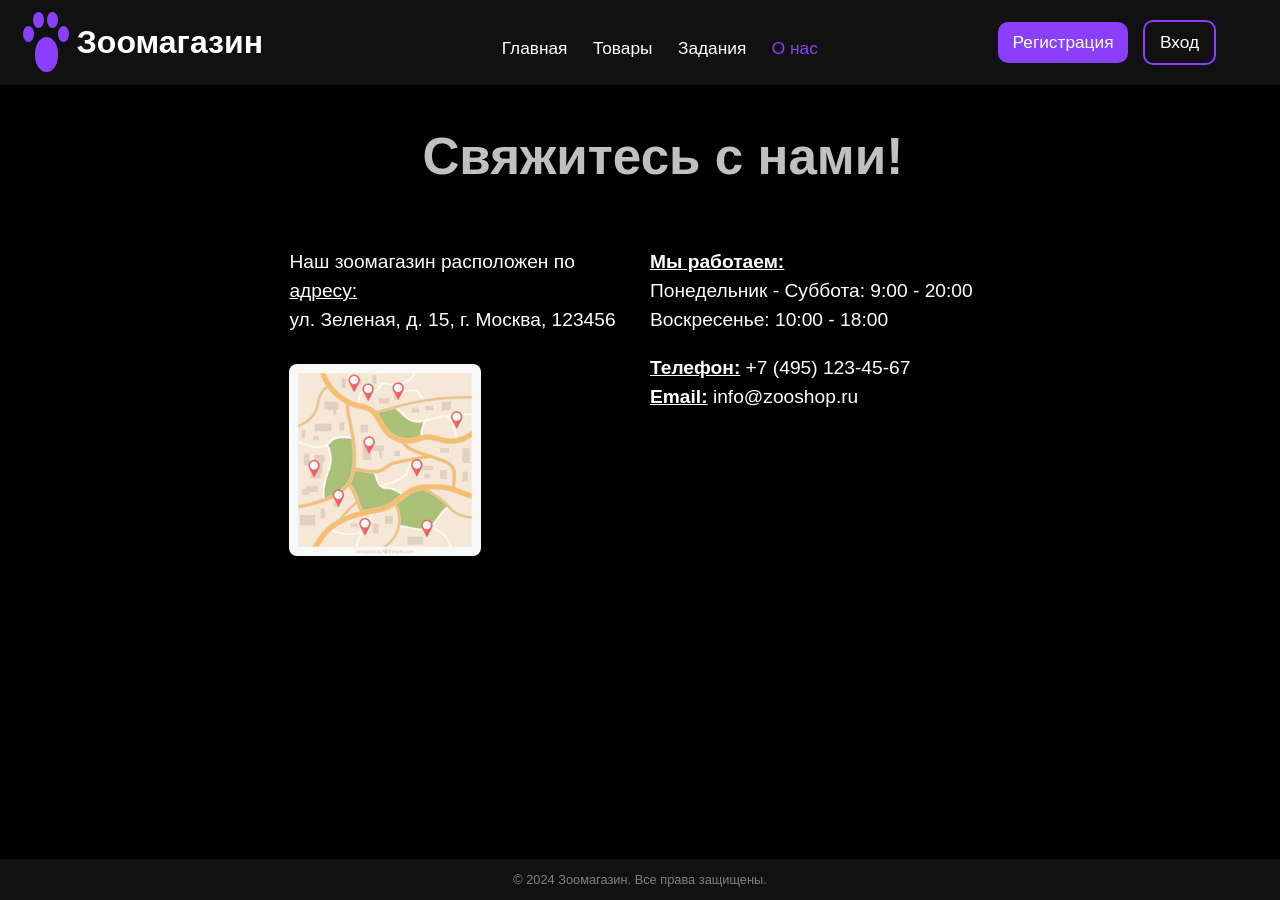
<file: AboutUs.html>
<!DOCTYPE html>
<html lang="ru">
<head>
    <meta charset="UTF-8">
    <meta name="viewport" content="width=device-width, initial-scale=1.0">
    <title>Товары для собак</title>
    <link rel="stylesheet" href="AboutUsStyle.css">
</head>
<body>

<header>
    <div class="logo">
        <div class="paw">
            <div class="pad"></div>
            <div class="toe toe1"></div>
            <div class="toe toe2"></div>
            <div class="toe toe3"></div>
            <div class="toe toe4"></div>
        </div>
        <h1>Зоомагазин</h1>
    </div>
    <nav>
        <a href="MainPage.html">Главная</a>
        <a href="Products.html">Товары</a>
        <a href="Tasks.html">Задания</a>
        <a href="AboutUs.html" class="active">О нас</a>
    </nav>
    <div>
        <button id="register" onclick="location.href='#register'" style="margin-left: 5px;">Регистрация</button>
        <button id="login" onclick="location.href='#login'" style="margin-left: 10px;">Вход</button>
    </div>
</header>

<main>
    <h2>Свяжитесь с нами!</h2>
    <div class="content">
        <div class="welcome-section">
            <div class="address">
                <p>Наш зоомагазин расположен по <u>адресу:</u><br> ул. Зеленая, д. 15, г. Москва, 123456</p>
                <img src="карта.jpg" alt="карта" class="address-image">
            </div>
            <div class="contact-info">
                <p><b><u>Мы работаем:</u></b><br>
                    Понедельник - Суббота: 9:00 - 20:00<br>
                    Воскресенье: 10:00 - 18:00<br>
                </p>
                <p>
                    <b><u>Телефон:</u></b> +7 (495) 123-45-67<br>
                    <b><u>Email:</u></b> info@zooshop.ru
                </p>
            </div>
        </div>
    </div>
</main>

<footer>
    <p>&copy; 2024 Зоомагазин. Все права защищены.</p>
</footer>

</body>
</html>
</file>
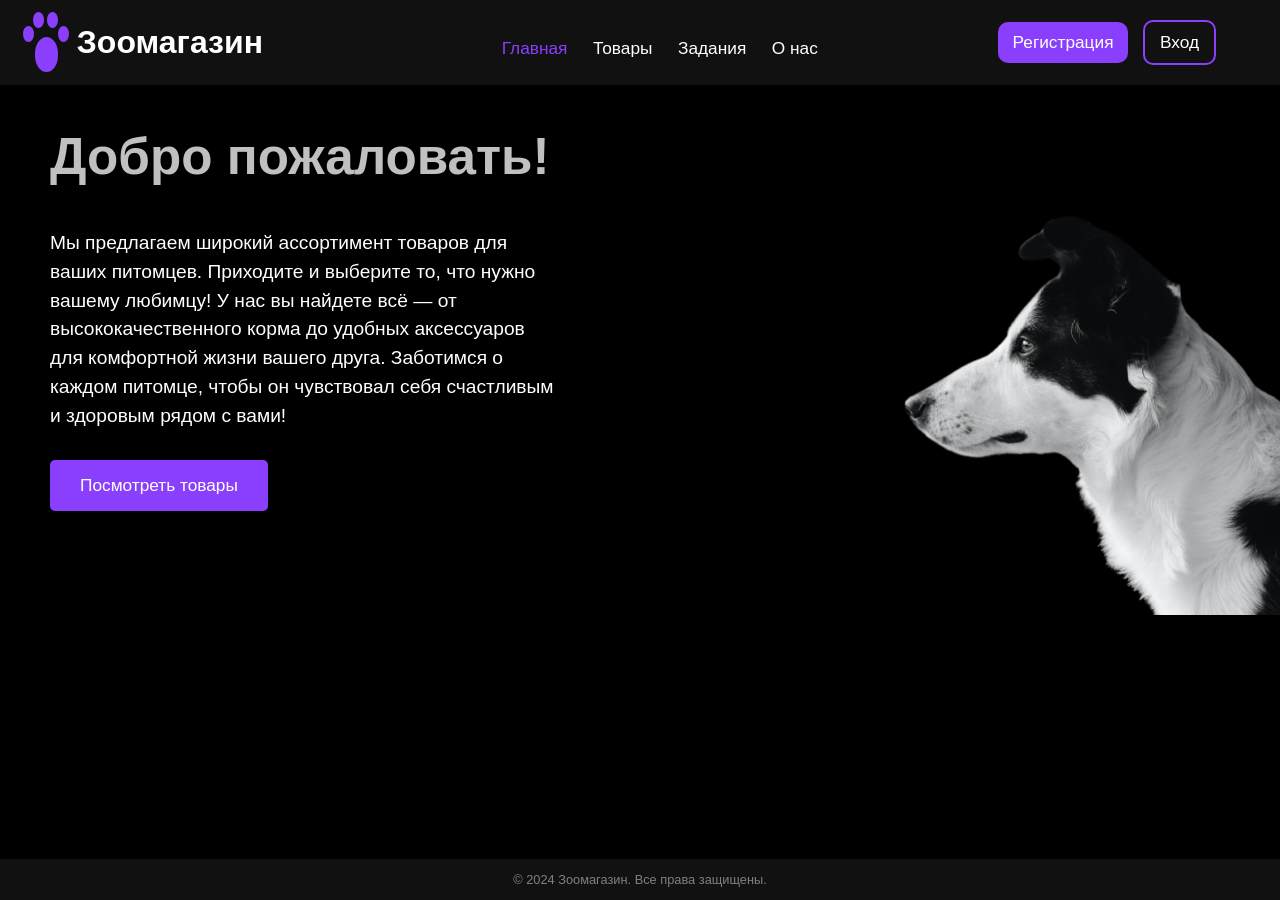
<file: MainPage.html>
<!DOCTYPE html>
<html lang="ru">
<head>
    <meta charset="UTF-8">
    <meta name="viewport" content="width=device-width, initial-scale=1.0">
    <title>Товары для собак</title>
    <link rel="stylesheet" href="MainStyle.css">
</head>
<body>

<header>
    <div class="logo">
        <div class="paw">
            <div class="pad"></div>
            <div class="toe toe1"></div>
            <div class="toe toe2"></div>
            <div class="toe toe3"></div>
            <div class="toe toe4"></div>
        </div>
        <h1>Зоомагазин</h1>
    </div>
    <nav>
        <a href="MainPage.html" class="active">Главная</a>
        <a href="Products.html">Товары</a>
        <a href="Tasks.html">Задания</a>
        <a href="AboutUs.html">О нас</a>
    </nav>
    <div>
        <button id="register" onclick="location.href='#register'" style="margin-left: 5px;">Регистрация</button>
        <button id="login" onclick="location.href='#login'" style="margin-left: 10px;">Вход</button>
    </div>
</header>

<main>
    <div class="content">
        <div class="welcome-section">
            <h2>Добро пожаловать!</h2>
            <p>Мы предлагаем широкий ассортимент товаров для 
                ваших питомцев. Приходите и выберите то, что 
                нужно вашему любимцу! У нас вы найдете всё — 
                от высококачественного корма до удобных аксессуаров 
                для комфортной жизни вашего друга. Заботимся о каждом 
                питомце, чтобы он чувствовал себя счастливым и здоровым рядом с вами!</p>
            <button id="view-products" onclick="location.href='#services'" style="margin-top: 10px;">Посмотреть товары</button>
        </div>
        <img src="MainDog.png" alt="Собака" class="pet-image">
    </div>
</main>

<footer>
    <p>&copy; 2024 Зоомагазин. Все права защищены.</p>
</footer>

</body>
</html>
</file>
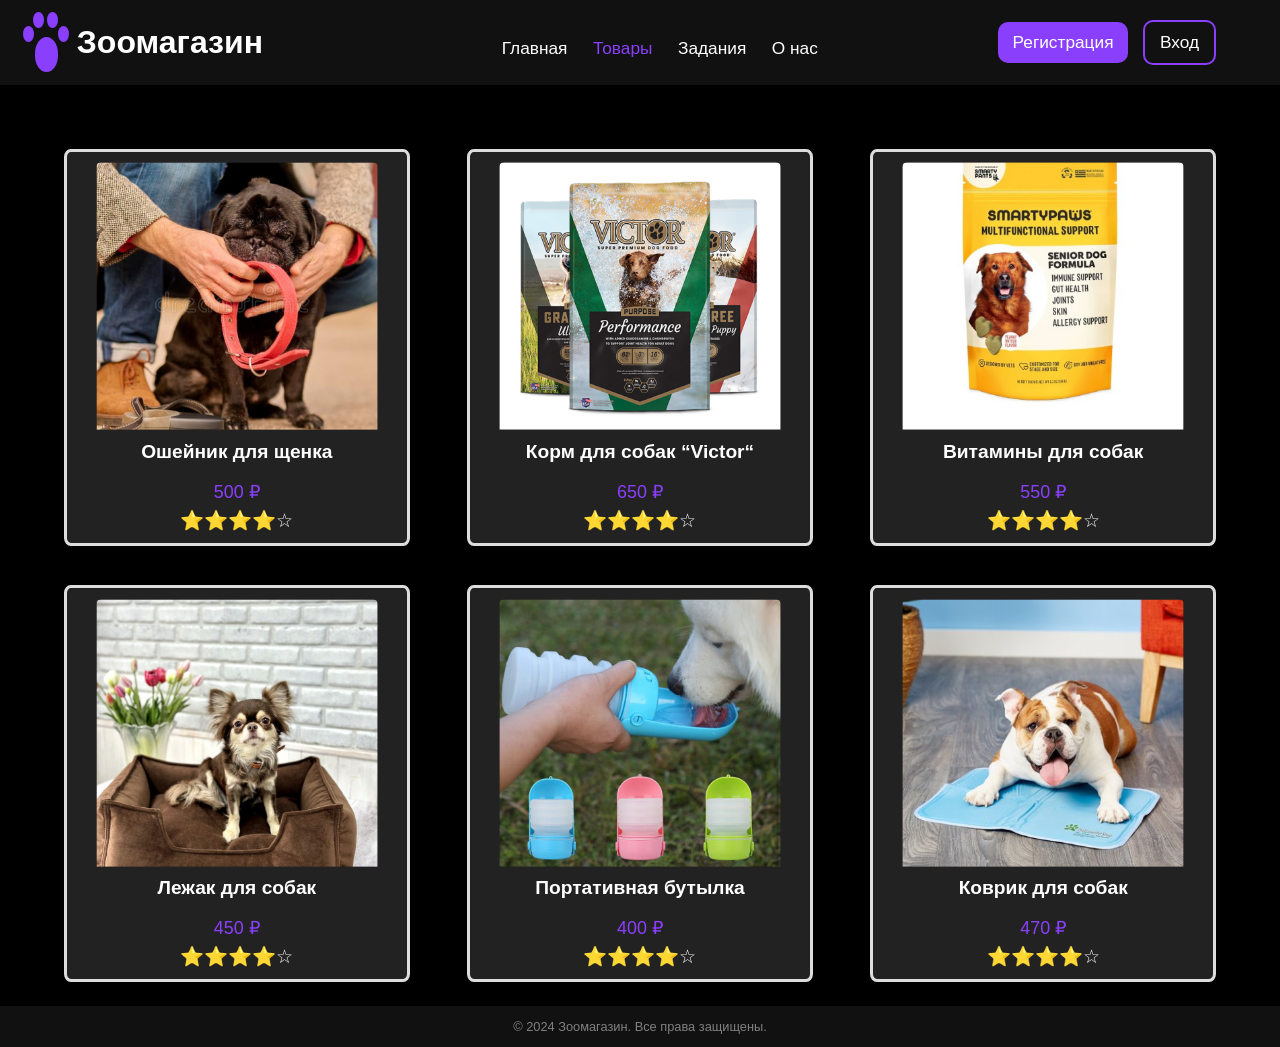
<file: Products.html>
<!DOCTYPE html>
<html lang="ru">
<head>
    <meta charset="UTF-8">
    <meta name="viewport" content="width=device-width, initial-scale=1.0">
    <title>Товары для собак</title>
    <link rel="stylesheet" href="Products_style.css">
</head>
<body>

<header>
    <div class="logo">
        <div class="paw">
            <div class="pad"></div>
            <div class="toe toe1"></div>
            <div class="toe toe2"></div>
            <div class="toe toe3"></div>
            <div class="toe toe4"></div>
        </div>
        <h1>Зоомагазин</h1>
    </div>
    <nav>
        <a href="MainPage.html" >Главная</a>
        <a href="#services" class="active">Товары</a>
        <a href="Tasks.html">Задания</a>
        <a href="AboutUs.html">О нас</a>
    </nav>
    <div>
        <button id="register" onclick="location.href='#register'" style="margin-left: 5px;">Регистрация</button>
        <button id="login" onclick="location.href='#login'" style="margin-left: 10px;">Вход</button>
    </div>
</header>

<main>
    <section class="product-grid">
        <div class="product-card">
            <img src="1_ошейник.png" alt="Ошейник">
                <h3>Ошейник для щенка</h3>
                <p class="price">500 ₽</p>
                <div class="rating">
                    <span>⭐️⭐️⭐️⭐️☆</span>
                </div>
        </div>
        <div class="product-card">
            <img src="2_корм.png" alt="Корм">
                <h3>Корм для собак “Victor“</h3>
                <p class="price">650 ₽</p>
                <div class="rating">
                    <span>⭐️⭐️⭐️⭐️☆</span>
                </div>
        </div>
        <div class="product-card">
            <img src="3_витамины.png" alt="Витамины">
                <h3>Витамины для собак</h3>
                <p class="price">550 ₽</p>
                <div class="rating">
                    <span>⭐️⭐️⭐️⭐️☆</span>
                </div>
        </div>
        <div class="product-card">
            <img src="4_лежак.png" alt="Лежак">
                <h3>Лежак для собак</h3>
                <p class="price">450 ₽</p>
                <div class="rating">
                    <span>⭐️⭐️⭐️⭐️☆</span>
                </div>
        </div>
        <div class="product-card">
            <img src="5_бутылка.png" alt="Бутылка">
                <h3>Портативная бутылка</h3>
                <p class="price">400 ₽</p>
                <div class="rating">
                    <span>⭐️⭐️⭐️⭐️☆</span>
                </div>
        </div>
        <div class="product-card">
            <img src="6_коврик.png" alt="Коврик">
                <h3>Коврик для собак</h3>
                <p class="price">470 ₽</p>
                <div class="rating">
                    <span>⭐️⭐️⭐️⭐️☆</span>
                </div>
        </div>
    </section>
</main>

<footer>
    <p>&copy; 2024 Зоомагазин. Все права защищены.</p>
</footer>

</body>
</html>
</file>
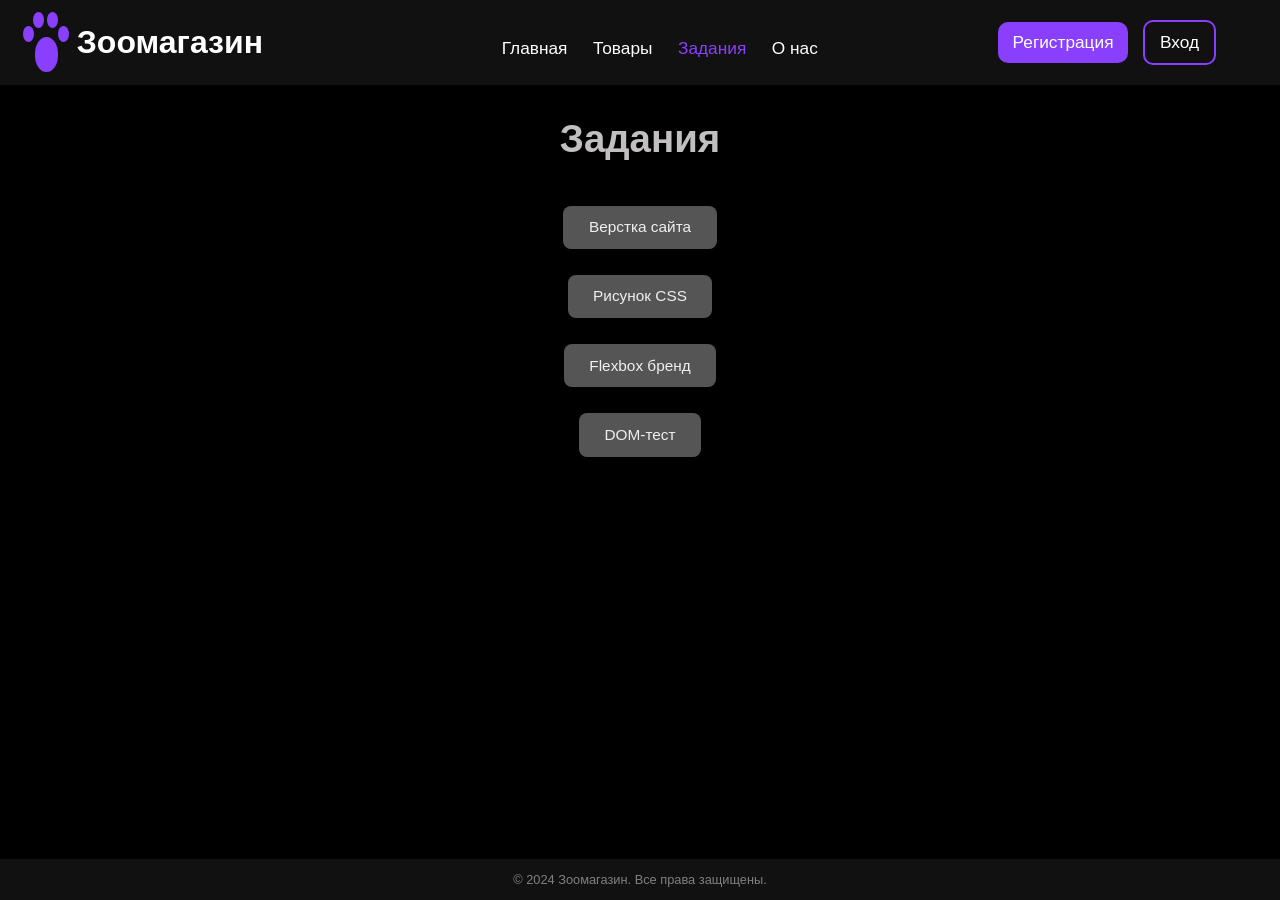
<file: Tasks.html>
<!DOCTYPE html>
<html lang="ru">
<head>
    <meta charset="UTF-8">
    <meta name="viewport" content="width=device-width, initial-scale=1.0">
    <title>Товары для собак</title>
    <link rel="stylesheet" href="TasksStyle.css">
</head>
<body>

<header>
    <div class="logo">
        <div class="paw">
            <div class="pad"></div>
            <div class="toe toe1"></div>
            <div class="toe toe2"></div>
            <div class="toe toe3"></div>
            <div class="toe toe4"></div>
        </div>
        <h1>Зоомагазин</h1>
    </div>
    <nav>
        <a href="MainPage.html">Главная</a>
        <a href="Products.html">Товары</a>
        <a href="Tasks.html" class="active">Задания</a>
        <a href="AboutUs.html">О нас</a>
    </nav>
    <div>
        <button id="register" onclick="location.href='#register'" style="margin-left: 5px;">Регистрация</button>
        <button id="login" onclick="location.href='#login'" style="margin-left: 10px;">Вход</button>
    </div>
</header>

<main>
    <h2>Задания</h2>
    <nav class="Task">
        <a href="MainPage.html">Верстка сайта</a>
        <a href="картинка.html">Рисунок CSS</a>
        <a href="анимация.html">Flexbox бренд</a>
        <a href="index.html">DOM-тест</a>
    </nav>
</main>

<footer>
    <p>&copy; 2024 Зоомагазин. Все права защищены.</p>
</footer>

</body>
</html>
</file>
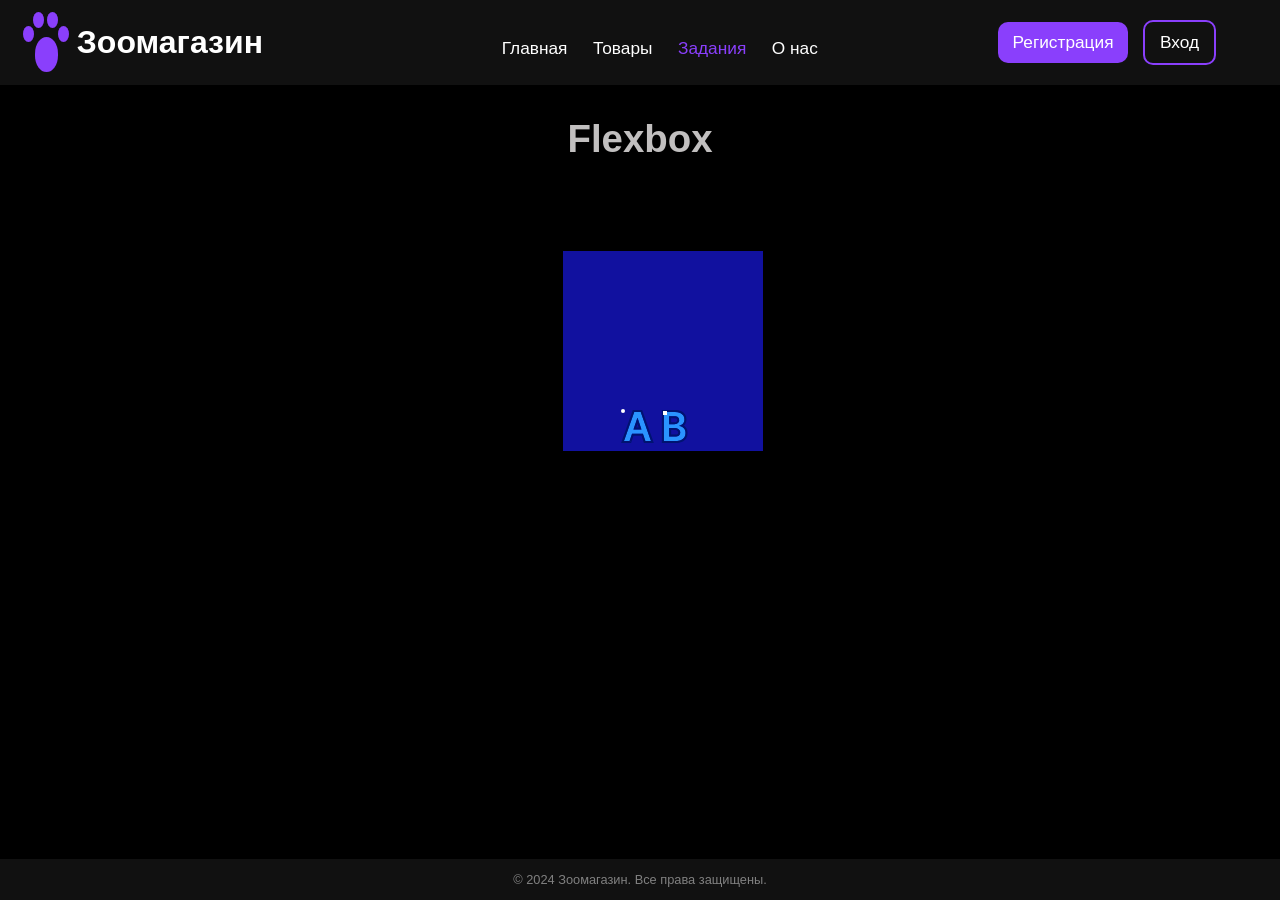
<file: анимация.html>
<!DOCTYPE html>
<html lang="ru">
<head>
    <meta charset="UTF-8">
    <meta name="viewport" content="width=device-width, initial-scale=1.0">
    <title>Анимация</title>
    <link rel="stylesheet" href="анимация_стиль.css"> 
</head>
<header>
    <div class="logo">
        <div class="paw">
            <div class="pad"></div>
            <div class="toe toe1"></div>
            <div class="toe toe2"></div>
            <div class="toe toe3"></div>
            <div class="toe toe4"></div>
        </div>
        <h1>Зоомагазин</h1>
    </div>
    <nav>
        <a href="MainPage.html">Главная</a>
        <a href="Products.html">Товары</a>
        <a href="Tasks.html" class="active">Задания</a>
        <a href="AboutUs.html">О нас</a>
    </nav>
    <div>
        <button id="register" onclick="location.href='#register'" style="margin-left: 5px;">Регистрация</button>
        <button id="login" onclick="location.href='#login'" style="margin-left: 10px;">Вход</button>
    </div>
</header>
<body>
  <h2>Flexbox</h2>
    <div class="img">
        <div class="scene" id="scenediv">
            <div class="letter_A" id="letter_Adiv" tabindex="1">
              <svg width="58" height="60" viewBox="-10 0 58 40" fill="none" xmlns="http://www.w3.org/2000/svg">
                  <mask id="path-1-outside-1_53_2" maskUnits="userSpaceOnUse" x="-2" y="-2" width="43" height="34" fill="black">
                      <rect fill="white" x="-2" y="-2" width="33" height="34"/>
                      <path id="letter_A" d="M6.605 30H0.98L11.222.909h6.506L27.983 30h-5.625L14.588 6.875h-.227L6.605 30zM6.79 18.594h15.341v4.233H6.79v-4.233z"/>
                  </mask>
                  <path d="M6.605 30H0.98L11.222.909h6.506L27.983 30h-5.625L14.588 6.875h-.227L6.605 30zM6.79 18.594h15.341v4.233H6.79v-4.233z" fill="#2A94FF"/>
                  <path class="outline_A" d="M6.605 30v2h1.439l.457-1.364H6.605zM.98 30l-1.886-.664-.938 2.664H.98v-2zM11.222.909v-2h-1.417l-.47 1.336L11.222.909zM17.727.909l1.886-.665-.471-1.335h-1.415v2zM27.983 30v2h2.826l-.94-2.665-1.887.665zM22.358 30l-1.896.637.458 1.364h1.437v-2zM14.588 6.875l1.896-.637-.458-1.363h-1.438v2zM14.361 6.875v-2h-1.439l-.457 1.364 1.896.636zM6.79 18.594v-2h-2v2h2zM22.131 18.594h2v-2h-2v2zM22.131 22.827v2h2v-2h-2zM6.79 22.827h-2v2h2v-2zM6.605 28H.98v4h5.625v-4zM2.867 30.664L13.108 1.573 9.335.245l-10.242 29.09 3.773 1.328zM11.222 2.909h6.505v-4h-6.505v4zM15.841 1.574L26.097 30.665l3.772-1.33L19.613.244 15.841 1.574zM27.983 28h-5.625v4h5.625v-4zM24.254 29.363l-7.77-23.125-3.791 1.274 7.77 23.126 3.791-1.275zM14.588 4.875h-.227v4h.227v-4zM12.465 6.239L4.709 29.364l3.792 1.272 7.756-23.125-3.792-1.272zM6.79 20.594h15.341v-4H6.79v4zM20.131 18.594v4h4v-4h-4zM22.131 20.827H6.79v4h15.341v-4zM8.79 22.827v-4h-4v4h4z" fill="#001371" mask="url(#path-1-outside-1_53_2)"/>
                  <circle r="2px" fill="#fff">
                      <animateMotion repeatCount="2" dur="5s" begin="scenediv.mousedown" end="scenediv.mouseup">
                          <mpath href="#letter_A"/>
                      </animateMotion>
                  </circle>
              </svg>
          </div>
          <div class="image-container">
            <img src="image.png" alt="Image" class="image" />
            <div class="image-caption">КОНЕЦ</div>
          </div>
            <div  class="letter_B" id="letter_Bdiv" tabindex="1">
              <svg width="58" height="60" viewBox="-10 0 58 40" fill="none" xmlns="http://www.w3.org/2000/svg">
                <mask id="path-1-outside-1_78_4" maskUnits="userSpaceOnUse" x="-2" y="-2" width="43" height="34" fill="black">
                  <rect fill="white" x="-2" y="-2" width="33" height="34"/>
                  <path id="letter_B" d="M0.869318 30V0.90909H12.0057C14.108 0.90909 15.8551 1.24053 17.2472 1.90341C18.6487 2.55682 19.6951 3.4517 20.3864 4.58807C21.0871 5.72443 21.4375 7.01231 21.4375 8.4517C21.4375 9.63542 21.2102 10.6487 20.7557 11.4915C20.3011 12.3248 19.6903 13.0019 18.9233 13.5227C18.1562 14.0436 17.2992 14.4176 16.3523 14.6449V14.929C17.3845 14.9858 18.3741 15.303 19.321 15.8807C20.2775 16.4489 21.0587 17.2538 21.6648 18.2955C22.2708 19.3371 22.5739 20.5966 22.5739 22.0739C22.5739 23.5795 22.2093 24.9337 21.4801 26.1364C20.7509 27.3295 19.6525 28.2718 18.1847 28.9631C16.7169 29.6544 14.8703 30 12.6449 30H0.869318ZM6.1392 25.5966H11.8068C13.7197 25.5966 15.0975 25.232 15.9403 24.5028C16.7926 23.7642 17.2188 22.8172 17.2188 21.6619C17.2188 20.8002 17.0057 20.0237 16.5795 19.3324C16.1534 18.6316 15.5473 18.0824 14.7614 17.6847C13.9754 17.2775 13.0379 17.0739 11.9489 17.0739H6.1392V25.5966ZM6.1392 13.2812H11.3523C12.2614 13.2812 13.0805 13.1155 13.8097 12.7841C14.5388 12.4432 15.1117 11.965 15.5284 11.3494C15.9545 10.7244 16.1676 9.9858 16.1676 9.13352C16.1676 8.00663 15.7699 7.0786 14.9744 6.34943C14.1884 5.62026 13.0189 5.25568 11.4659 5.25568H6.1392V13.2812Z"/>
                </mask>
                <path d="M0.869318 30V0.90909H12.0057C14.108 0.90909 15.8551 1.24053 17.2472 1.90341C18.6487 2.55682 19.6951 3.4517 20.3864 4.58807C21.0871 5.72443 21.4375 7.01231 21.4375 8.4517C21.4375 9.63542 21.2102 10.6487 20.7557 11.4915C20.3011 12.3248 19.6903 13.0019 18.9233 13.5227C18.1562 14.0436 17.2992 14.4176 16.3523 14.6449V14.929C17.3845 14.9858 18.3741 15.303 19.321 15.8807C20.2775 16.4489 21.0587 17.2538 21.6648 18.2955C22.2708 19.3371 22.5739 20.5966 22.5739 22.0739C22.5739 23.5795 22.2093 24.9337 21.4801 26.1364C20.7509 27.3295 19.6525 28.2718 18.1847 28.9631C16.7169 29.6544 14.8703 30 12.6449 30H0.869318ZM6.1392 25.5966H11.8068C13.7197 25.5966 15.0975 25.232 15.9403 24.5028C16.7926 23.7642 17.2188 22.8172 17.2188 21.6619C17.2188 20.8002 17.0057 20.0237 16.5795 19.3324C16.1534 18.6316 15.5473 18.0824 14.7614 17.6847C13.9754 17.2775 13.0379 17.0739 11.9489 17.0739H6.1392V25.5966ZM6.1392 13.2812H11.3523C12.2614 13.2812 13.0805 13.1155 13.8097 12.7841C14.5388 12.4432 15.1117 11.965 15.5284 11.3494C15.9545 10.7244 16.1676 9.9858 16.1676 9.13352C16.1676 8.00663 15.7699 7.0786 14.9744 6.34943C14.1884 5.62026 13.0189 5.25568 11.4659 5.25568H6.1392V13.2812Z" fill="#2A94FF"/>
                <path d="M0.869318 30H-1.13068V32H0.869318V30ZM0.869318 0.90909V-1.09091H-1.13068V0.90909H0.869318ZM17.2472 1.90341L16.3873 3.70913L16.3947 3.71264L16.4021 3.71609L17.2472 1.90341ZM20.3864 4.58807L18.6777 5.62753L18.684 5.63784L20.3864 4.58807ZM20.7557 11.4915L22.5115 12.4492L22.516 12.4409L20.7557 11.4915ZM18.9233 13.5227L17.7998 11.8681L17.7998 11.8681L18.9233 13.5227ZM16.3523 14.6449L15.8855 12.7001L14.3523 13.0681V14.6449H16.3523ZM16.3523 14.929H14.3523V16.8219L16.2423 16.926L16.3523 14.929ZM19.321 15.8807L18.2795 17.5881L18.2895 17.5942L18.2996 17.6002L19.321 15.8807ZM21.6648 18.2955L19.9361 19.3012L19.9361 19.3012L21.6648 18.2955ZM21.4801 26.1364L23.1867 27.1793L23.1903 27.1733L21.4801 26.1364ZM18.1847 28.9631L17.3325 27.1537L18.1847 28.9631ZM6.1392 25.5966H4.1392V27.5966H6.1392V25.5966ZM15.9403 24.5028L17.2489 26.0153L17.2502 26.0142L15.9403 24.5028ZM16.5795 19.3324L14.8707 20.3716L14.877 20.3819L16.5795 19.3324ZM14.7614 17.6847L13.8414 19.4605L13.8498 19.4649L13.8583 19.4692L14.7614 17.6847ZM6.1392 17.0739V15.0739H4.1392V17.0739H6.1392ZM6.1392 13.2812H4.1392V15.2812H6.1392V13.2812ZM13.8097 12.7841L14.6373 14.6048L14.647 14.6004L14.6567 14.5959L13.8097 12.7841ZM15.5284 11.3494L13.8759 10.2228L13.8722 10.2283L15.5284 11.3494ZM14.9744 6.34943L13.6142 7.81567L13.623 7.82374L14.9744 6.34943ZM6.1392 5.25568V3.25568H4.1392V5.25568H6.1392ZM2.86932 30V0.90909H-1.13068V30H2.86932ZM0.869318 2.90909H12.0057V-1.09091H0.869318V2.90909ZM12.0057 2.90909C13.9127 2.90909 15.343 3.21184 16.3873 3.70913L18.107 0.0976862C16.3672 -0.73078 14.3032 -1.09091 12.0057 -1.09091V2.90909ZM16.4021 3.71609C17.5053 4.23045 18.2233 4.88062 18.6777 5.62751L22.095 3.54862C21.1668 2.02279 19.792 0.883189 18.0923 0.090729L16.4021 3.71609ZM18.684 5.63784C19.175 6.43395 19.4375 7.35295 19.4375 8.4517H23.4375C23.4375 6.67167 22.9993 5.01491 22.0887 3.53829L18.684 5.63784ZM19.4375 8.4517C19.4375 9.38117 19.2596 10.0521 18.9954 10.5421L22.516 12.4409C23.1608 11.2452 23.4375 9.88967 23.4375 8.4517H19.4375ZM18.9999 10.5338C18.6939 11.0947 18.2972 11.5304 17.7998 11.8681L20.0468 15.1773C21.0835 14.4734 21.9084 13.5549 22.5115 12.4492L18.9999 10.5338ZM17.7998 11.8681C17.2423 12.2467 16.6098 12.5263 15.8855 12.7001L16.819 16.5897C17.9887 16.3089 19.0702 15.8405 20.0468 15.1773L17.7998 11.8681ZM14.3523 14.6449V14.929H18.3523V14.6449H14.3523ZM16.2423 16.926C16.921 16.9633 17.5932 17.1695 18.2795 17.5881L20.3625 14.1733C19.1549 13.4366 17.848 13.0083 16.4622 12.932L16.2423 16.926ZM18.2996 17.6002C18.9393 17.9802 19.4865 18.5286 19.9361 19.3012L23.3935 17.2897C22.6309 15.979 21.6156 14.9175 20.3425 14.1612L18.2996 17.6002ZM19.9361 19.3012C20.3284 19.9755 20.5739 20.8705 20.5739 22.0739H24.5739C24.5739 20.3226 24.2133 18.6987 23.3935 17.2897L19.9361 19.3012ZM20.5739 22.0739C20.5739 23.2407 20.2961 24.2316 19.7699 25.0995L23.1903 27.1733C24.1225 25.6358 24.5739 23.9183 24.5739 22.0739H20.5739ZM19.7736 25.0935C19.2792 25.9023 18.5048 26.6016 17.3325 27.1537L19.0368 30.7724C20.8002 29.942 22.2227 28.7567 23.1867 27.1793L19.7736 25.0935ZM17.3325 27.1537C16.2111 27.6819 14.6789 28 12.6449 28V32C15.0617 32 17.2227 31.6269 19.0368 30.7724L17.3325 27.1537ZM12.6449 28H0.869318V32H12.6449V28ZM6.1392 27.5966H11.8068V23.5966H6.1392V27.5966ZM11.8068 27.5966C13.8854 27.5966 15.8599 27.2171 17.2489 26.0153L14.6318 22.9903C14.3352 23.247 13.554 23.5966 11.8068 23.5966V27.5966ZM17.2502 26.0142C18.5529 24.8852 19.2188 23.3811 19.2188 21.6619H15.2188C15.2188 22.2534 15.0323 22.6432 14.6305 22.9915L17.2502 26.0142ZM19.2188 21.6619C19.2188 20.4532 18.9147 19.3092 18.2821 18.2829L14.877 20.3819C15.0966 20.7381 15.2188 21.1472 15.2188 21.6619H19.2188ZM18.2884 18.2932C17.654 17.25 16.7576 16.4533 15.6644 15.9001L13.8583 19.4692C14.3371 19.7115 14.6528 20.0132 14.8707 20.3715L18.2884 18.2932ZM15.6814 15.9088C14.553 15.3242 13.2855 15.0739 11.9489 15.0739V19.0739C12.7903 19.0739 13.3978 19.2307 13.8414 19.4605L15.6814 15.9088ZM11.9489 15.0739H6.1392V19.0739H11.9489V15.0739ZM4.1392 17.0739V25.5966H8.1392V17.0739H4.1392ZM6.1392 15.2812H11.3523V11.2812H6.1392V15.2812ZM11.3523 15.2812C12.5083 15.2812 13.6152 15.0694 14.6373 14.6048L12.9821 10.9634C12.5457 11.1617 12.0144 11.2812 11.3523 11.2812V15.2812ZM14.6567 14.5959C15.6849 14.1151 16.5488 13.4098 17.1846 12.4706L13.8722 10.2283C13.6746 10.5201 13.3927 10.7712 12.9626 10.9723L14.6567 14.5959ZM17.1809 12.4761C17.8615 11.4779 18.1676 10.335 18.1676 9.13352H14.1676C14.1676 9.63664 14.0476 9.97096 13.876 10.2228L17.1809 12.4761ZM18.1676 9.13352C18.1676 7.47409 17.5548 6.00167 16.3259 4.87512L13.623 7.82374C13.9849 8.15552 14.1676 8.53917 14.1676 9.13352H18.1676ZM16.3347 4.88321C15.042 3.68401 13.2992 3.25568 11.4659 3.25568V7.25568C12.7386 7.25568 13.3349 7.55652 13.6142 7.81565L16.3347 4.88321ZM11.4659 3.25568H6.1392V7.25568H11.4659V3.25568ZM4.1392 5.25568V13.2812H8.1392V5.25568H4.1392Z" fill="#001371" mask="url(#path-1-outside-1_78_4)"/>
                <rect x="0" y="0" width="4px" height="4px" fill="#fff">
                  <animateMotion repeatCount="2" dur="5s" begin="scenediv.mousedown" end="scenediv.mouseup">
                    <mpath href="#letter_B"/>
                  </animateMotion>
                </rect>
              </svg>
            </div>
    </div>
    <footer>
        <p>&copy; 2024 Зоомагазин. Все права защищены.</p>
    </footer>  
</body>
</html>
</file>
<file: AboutUsStyle.css>
body {
    background-color: #000000;
    color: white;
    font-family: Arial, sans-serif;
    height: 100%;
    margin: 0;
    position: relative;
    min-height: 100vh;
    padding-bottom: 0px;
}

header {
    background-color: #111111;
    padding: 1% 0;
    display: flex;
    justify-content: space-between;
    align-items: center;
    flex-wrap: wrap;
    width: 100%;
    height: auto;
}

nav {
    display: flex;
    justify-content: flex-start;
    align-items: center;
    margin-top: 1%;
}

h1 {
    margin: 0;
    font-size: 2.5vw;
    color: white;
}

header div{
    margin-right: 5%;
}
nav a {
    color: white;
    text-decoration: none;
    display: flex;
    justify-content: center;
    font-size: 1.35vw;
    padding: 1vw;
}

nav a.active {
    color: #8a3ffc;
}

button {
    padding: 10px 15px;
    cursor: pointer;
    border: none;
    border-radius: 10px;
    font-size: 1.35vw;
    cursor: pointer;
    color: white;
    background-color: #6a0dad;
    transition: transform 0.2s ease;
}

button:hover {
    transform: scale(1.1);
}

button#register {
    background-color: #8a3ffc;
}

button#login {
    background-color: transparent;
    border: 2px solid #8a3ffc;
}


main h2 {
    color: #c1bfbf;
    font-size: 4vw;
    margin-left: 33vw;
}

main p {
    color: white;
    font-size: 1.5vw;
    line-height: 1.5;
}

.address img.address-image {
    width: 15vw;
    margin-top: 10px;
    border-radius: 8px;
}

.content {
    display: flex;
    justify-content: center;
}

.welcome-section {
    display: flex;
    gap: 20px;
    max-width: 800px;
}

.welcome-section > div {
    flex: 1;
}

.address,
.contact-info {
    flex: 1;
}

@media (max-width: 600px) {
    .welcome-section {
        flex-direction: column;
    }
}


footer {
    background-color: #111111;
    padding: 0;
    text-align: center;
    position: absolute;
    bottom: 0;
    left: 0;
    right: 0;
    color:grey;
}

footer p {
    font-size: 1vw;
    margin: 1%;
}

.logo{
    display: flex;
    align-items: center;
}

.paw {
    position: relative;
    width: 6vw;
    height: 6vh;
    margin-left: 10%;
}

.pad {
    width: 64%;
    height: 64%;
    background-color: #8a3ffc;
    border-radius: 50%;
    position: absolute;
    top: 40%;
    left: 22%;
}

.toe {
    width: 30%;
    height: 30%;
    background-color: #8a3ffc;
    border-radius: 50%;
    position: absolute;
}
.toe1 {
    top: 20%;
    left: -10%;
}
.toe2 {
    top: -6%;
    left: 18%;
}
.toe3 {
    top: -6%;
    left: 56%;
}
.toe4 {
    top: 20%;
    left: 84%;
}
</file>
<file: MainStyle.css>
body {
    background-color: #000000;
    color: white;
    font-family: Arial, sans-serif;
    overflow-x: hidden;
    height: 100%;
    margin: 0;
    position: relative;
    min-height: 100vh;
    padding-bottom: 0px;
}

header {
    background-color: #111111;
    padding: 1% 0;
    display: flex;
    justify-content: space-between;
    align-items: center;
    flex-wrap: wrap;
    width: 100%;
    height: auto;
}

nav {
    display: flex;
    justify-content: flex-start;
    align-items: center;
    margin-top: 1%;
}

h1 {
    margin: 0;
    font-size: 2.5vw;
    color: white;
}

header div{
    margin-right: 5%;
}
nav a {
    color: white;
    text-decoration: none;
    display: flex;
    justify-content: center;
    font-size: 1.35vw;
    padding: 1vw;
}

nav a.active {
    color: #8a3ffc;
}

button {
    padding: 10px 15px;
    cursor: pointer;
    border: none;
    border-radius: 10px;
    font-size: 1.35vw;
    cursor: pointer;
    color: white;
    background-color: #6a0dad;
    transition: transform 0.2s ease;
}

button:hover {
    transform: scale(1.1);
}

button#register {
    background-color: #8a3ffc;
}

button#login {
    background-color: transparent;
    border: 2px solid #8a3ffc;
}

.welcome-section {
    width: 40vw;
    height: 60vh;
    margin-left: 50px;
}

main h2 {
    color: #c1bfbf;
    font-size: 4vw;
}

main{
    height: 83vh;
    overflow-y: auto;
}

main p {
    color: white;
    font-size: 1.5vw;
    line-height: 1.5;
}

button#view-products {
    background-color: #8a3ffc;
    color: white;
    padding: 15px 30px;
    font-size: 1.35vw;
    border-radius: 5px;
    position: relative;
    margin-bottom: 60px;
}

.content {
    display: flex;
    align-items: center;
}

.pet-image {
    width: 35vw;
    height: auto;
    margin-left: auto;
}


footer {
    background-color: #111111;
    padding: 0;
    text-align: center;
    position: absolute;
    color: grey;
    left: 0;
    right: 0;
    bottom: 0;
}

footer p {
    font-size: 1vw;
    margin: 1%;
}

.logo{
    display: flex;
    align-items: center;
}

.paw {
    position: relative;
    width: 6vw;
    height: 6vh;
    margin-left: 10%;
}


.pad {
    width: 64%;
    height: 64%;
    background-color: #8a3ffc;
    border-radius: 50%;
    position: absolute;
    top: 40%;
    left: 22%;
}

.toe {
    width: 30%;
    height: 30%;
    background-color: #8a3ffc;
    border-radius: 50%;
    position: absolute;
}
.toe1 {
    top: 20%;
    left: -10%;
}
.toe2 {
    top: -6%;
    left: 18%;
}
.toe3 {
    top: -6%;
    left: 56%;
}
.toe4 {
    top: 20%;
    left: 84%;
}
</file>
<file: Products_style.css>
.product-grid {
    display: grid;
    grid-template-columns: repeat(3, 1fr);
    gap: 5%;
    margin: 5%;
}

.product-card {
    border: 0.3vw solid #ddd;
    border-radius: 2%;
    padding: 3%;
    text-align: center;
    transition: transform 0.2s;
    background-color: #232222;
    cursor: pointer;
}

.product-card:hover {
    transform: scale(1.05);
    box-shadow: 0 4px 8px rgba(0, 0, 0, 0.3);
}

.product-card img {
    width: 22vw;
    height: auto;
    border-radius: 2% 2% 0 0;
}

.rating{
    font-size: 1.5vw;
}

.product-card h3 {
    font-size: 1.5vw;
    margin: 2% 0;
}

.product-card p {
    color: #555;
    font-size: 1.35vw;
}

.product-card .price {
    font-size: 1.4vw;
    color: #8a3ffc;
    margin-bottom: 2%;
}

body {
    background-color: #000000;
    color: white;
    font-family: Arial, sans-serif;
    height: 100%;
    margin: 0;
    padding: 0;
    position: relative;
    overflow-x: hidden;
}

header {
    background-color: #111111;
    padding: 1% 0;
    display: flex;
    justify-content: space-between;
    align-items: center;
    flex-wrap: wrap;
    width: 100%;
    height: auto;
}

nav {
    display: flex;
    justify-content: flex-start;
    align-items: center;
    margin-top: 1%;
}

h1 {
    margin: 0;
    font-size: 2.5vw;
    color: white;
}

header div {
    margin-right: 5%;
}

nav a {
    color: white;
    text-decoration: none;
    padding: 1vw;
    display: flex;
    justify-content: center;
    font-size: 1.35vw;
}

nav a.active {
    color: #8a3ffc;
}

button {
    padding: 10px 15px;
    cursor: pointer;
    border: none;
    border-radius: 10px;
    font-size: 1.35vw;
    cursor: pointer;
    color: white;
    background-color: #6a0dad;
    transition: transform 0.2s ease;
}

button:hover {
    transform: scale(1.1);
}

button#register {
    background-color: #8a3ffc;
}

button#login {
    background-color: transparent;
    border: 0.2vw solid #8a3ffc;
}

main h2 {
    color: #c1bfbf;
    font-size: 4vw;
}

footer {
    background-color: #111111;
    padding: 0;
    text-align: center;
    color: grey;
    display: flex;
    justify-content: center;
    align-items: center;
}

footer p {
    font-size: 1vw;
    margin: 1%;
}

.logo {
    display: flex;
    align-items: center;
}

.paw {
    position: relative;
    width: 6vw;
    height: 6vh;
    margin-left: 10%;
}

.pad {
    width: 64%;
    height: 64%;
    background-color: #8a3ffc;
    border-radius: 50%;
    position: absolute;
    top: 40%;
    left: 22%;
}

.toe {
    width: 30%;
    height: 30%;
    background-color: #8a3ffc;
    border-radius: 50%;
    position: absolute;
}
.toe1 {
    top: 20%;
    left: -10%;
}
.toe2 {
    top: -6%;
    left: 18%;
}
.toe3 {
    top: -6%;
    left: 56%;
}
.toe4 {
    top: 20%;
    left: 84%;
}
</file>
<file: TasksStyle.css>
body {
    background-color: #000000;
    color: white;
    font-family: Arial, sans-serif;
    overflow: hidden;
    height: 100%;
    margin: 0;
    position: relative;
    min-height: 100vh;
    padding-bottom: 0px;
}

header {
    background-color: #111111;
    padding: 1% 0;
    display: flex;
    justify-content: space-between;
    align-items: center;
    flex-wrap: wrap;
    width: 100%;
    height: auto;
}

nav {
    display: flex;
    justify-content: flex-start;
    align-items: center;
    margin-top: 1%;
}

h1 {
    margin: 0;
    font-size: 2.5vw;
    color: white;
}

header div{
    margin-right: 5%;
}
header nav a {
    color: white;
    text-decoration: none;
    display: flex;
    justify-content: center;
    font-size: 1.35vw;
    padding: 1vw;
}

nav a.active {
    color: #8a3ffc;
}

button {
    padding: 10px 15px;
    cursor: pointer;
    border: none;
    border-radius: 10px;
    font-size: 1.35vw;
    cursor: pointer;
    color: white;
    background-color: #6a0dad;
    transition: transform 0.2s ease;
}

button:hover {
    transform: scale(1.1);
}

button#register {
    background-color: #8a3ffc;
}

button#login {
    background-color: transparent;
    border: 2px solid #8a3ffc;
}


main h2 {
    color: #c1bfbf;
    font-size: 3vw;
    text-align: center;
}

.Task {
    display: flex;
    flex-direction: column;
    gap: 2vw;
    padding: 1vw;
    border-radius: 12px;
}

.Task a {
    color: #f0f0f0;
    font-size: 1.2vw;
    text-decoration: none;
    padding: 1vw 2vw;
    border-radius: 8px;
    background-color: #555;
    transition: background-color 0.3s, transform 0.2s;
}

.Task a:hover {
    background-color: #777;
    color: #ffffff;
    transform: translateY(-3px);
}

footer {
    background-color: #111111;
    padding: 0;
    text-align: center;
    position: absolute;
    bottom: 0;
    left: 0;
    right: 0;
    color:grey;
}

footer p {
    font-size: 1vw;
    margin: 1%;
}

.logo{
    display: flex;
    align-items: center;
}

.paw {
    position: relative;
    width: 6vw;
    height: 6vh;
    margin-left: 10%;
}

.pad {
    width: 64%;
    height: 64%;
    background-color: #8a3ffc;
    border-radius: 50%;
    position: absolute;
    top: 40%;
    left: 22%;
}

.toe {
    width: 30%;
    height: 30%;
    background-color: #8a3ffc;
    border-radius: 50%;
    position: absolute;
}
.toe1 {
    top: 20%;
    left: -10%;
}
.toe2 {
    top: -6%;
    left: 18%;
}
.toe3 {
    top: -6%;
    left: 56%;
}
.toe4 {
    top: 20%;
    left: 84%;
}
</file>
<file: анимация_стиль.css>
:root {
  --scale-factor: 1;
}

body {
  background-color: #000000;
  color: white;
  font-family: Arial, sans-serif;
  overflow: hidden;
  height: 100%;
  margin: 0;
  position: relative;
  min-height: 100vh;
  padding-bottom: 0px;
}

h2 {
  color: #c1bfbf;
  font-size: 3vw;
  text-align: center;
}

header {
  background-color: #111111;
  padding: 1% 0;
  display: flex;
  justify-content: space-between;
  align-items: center;
  flex-wrap: wrap;
  width: 100%;
  height: auto;
}

nav {
  display: flex;
  justify-content: flex-start;
  align-items: center;
  margin-top: 1%;
}

h1 {
  margin: 0;
  font-size: 2.5vw;
  color: white;
}

header div{
  margin-right: 5%;
}
nav a {
  color: white;
  text-decoration: none;
  display: flex;
  justify-content: center;
  font-size: 1.35vw;
  padding: 1vw;
}

nav a.active {
  color: #8a3ffc;
}

button {
  padding: 10px 15px;
  cursor: pointer;
  border: none;
  border-radius: 10px;
  font-size: 1.35vw;
  cursor: pointer;
  color: white;
  background-color: #6a0dad;
  transition: transform 0.2s ease;
}

button:hover {
  transform: scale(1.1);
}

button#register {
  background-color: #8a3ffc;
}

button#login {
  background-color: transparent;
  border: 2px solid #8a3ffc;
}

footer {
  background-color: #111111;
  padding: 0;
  text-align: center;
  position: absolute;
  bottom: 0;
  left: 0;
  right: 0;
  color:grey;
}

footer p {
  font-size: 1vw;
  margin: 1%;
}


.scene {
  width: 200px;
  height: 200px;
  position: relative;
  transition: transform 0.5s ease;
  background: #11119F;
  transform: scale(var(--scale-factor));
  transform-origin: top left;
  margin-top: 10vh;
  margin-left: 44vw;
}

.letter_A{
top: 150px;
left: 50px;
position: absolute;
transition: transform 0.5s ease;
}

.letter_B{
margin-top: 150px;
margin-left: 90px ;
position: absolute;
cursor: pointer;
transition: transform 0.5s ease;
}

.scene:hover .letter_A{
animation: moveAlongCurve 2.5s cubic-bezier(0.42, 0, 0.58, 1) forwards;
}
@keyframes moveAlongCurve {
0% { transform: translate(0px, 0px);}
50% { transform: translate(-50px, -30px); }
100% { transform: translate(30px, -60px) ;}
}

.scene:focus-within .letter_A {
animation: letterJumpsA 8s ease forwards;
}

.scene:focus-within .image {
  animation: showImage 2s forwards 8s;
}

.scene:focus-within .image-caption {
  animation: showCaption 2s forwards 8s;
}

.scene:focus-within {
  animation: sepia 2s forwards 10s;
}

@keyframes sepia {
  0% {
    filter: sepia(0%);
  }
  100% {
    filter: sepia(100%);
  }
}

@keyframes letterJumpsA{
0% { transform: translate(30px, -60px)}
25% { transform: translate(-55px, -60px)}
50% { transform: translate(90px, -60px)}
75% { transform: translate(-55px, -60px)}
100% { transform: translate(90px, -60px);}
99%{opacity: 1;}
100%{opacity: 0;}
}

@keyframes letterJumpsB{
0% { transform: translate(-5px, -100px)}
25% { transform: translate(-90px, -100px)}
50% { transform: translate(55px, -100px)}
75% { transform: translate(-90px, -100px)}
100% { transform: translate(55px, -100px);}
99%{opacity: 1;}
100%{opacity: 0;}
}

.scene:hover .letter_B{
animation: moveAlongCurve2 2.5s cubic-bezier(0.42, 0, 0.58, 1) forwards;
}

.scene:focus-within .letter_B {
animation: letterJumpsB 8s ease forwards;
}

@keyframes moveAlongCurve2 {
0% { transform: translate(0, 0);}
50% { transform: translate(50px, -30px); }
100% { transform: translate(-5px, -100px);}
}

.image-container {
  position: absolute;
  top: 50%;
  left: 50%;
  transform: translate(-50%, -50%);
  text-align: center; 
}

.image {
  opacity: 0;
  position: absolute;
  top: 50%;
  left: 50%;
  width: 80px;
  transform: translate(-50%, -50%);
  visibility: hidden;
}


@keyframes showImage {
  0% { opacity: 0; visibility: hidden; }
  50% { opacity: 0.5; visibility: hidden; }
  100% { opacity: 1; visibility: visible;}
}

.image-caption {
  margin-top: 90px;
  font-size: 16px;
  opacity: 0;
}

@keyframes showCaption {
  0% {
      opacity: 0;
  }
  100% {
      opacity: 1;
  }
}


.logo{
  display: flex;
  align-items: center;
}

.paw {
  position: relative;
  width: 6vw;
  height: 6vh;
  margin-left: 10%;
}

.pad {
  width: 64%;
  height: 64%;
  background-color: #8a3ffc;
  border-radius: 50%;
  position: absolute;
  top: 40%;
  left: 22%;
}

.toe {
  width: 30%;
  height: 30%;
  background-color: #8a3ffc;
  border-radius: 50%;
  position: absolute;
}
.toe1 {
  top: 20%;
  left: -10%;
}
.toe2 {
  top: -6%;
  left: 18%;
}
.toe3 {
  top: -6%;
  left: 56%;
}
.toe4 {
  top: 20%;
  left: 84%;
}
</file>
